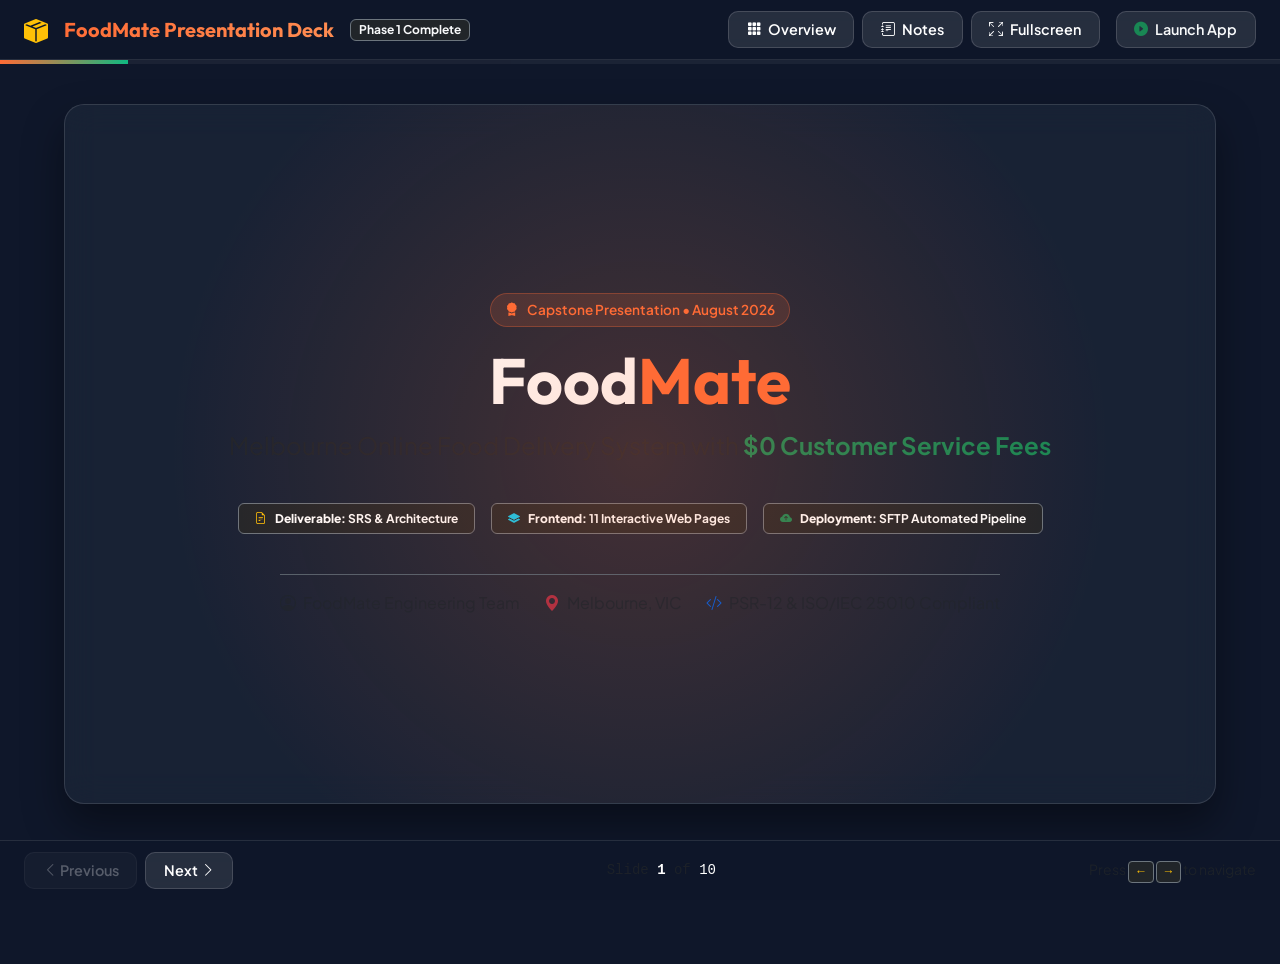
<file: frontend/presentation.html>
<!DOCTYPE html>
<html lang="en">
<head>
  <meta charset="UTF-8">
  <meta name="viewport" content="width=device-width, initial-scale=1.0">
  <title>FoodMate — Project Presentation & Future Roadmap</title>
  <!-- Google Fonts & Bootstrap Icons -->
  <link rel="preconnect" href="https://fonts.googleapis.com">
  <link rel="preconnect" href="https://fonts.gstatic.com" crossorigin>
  <link href="https://fonts.googleapis.com/css2?family=Outfit:wght@300;400;500;600;700;800&family=Plus+Jakarta+Sans:wght@400;500;600;700&display=swap" rel="stylesheet">
  <link rel="stylesheet" href="https://cdn.jsdelivr.net/npm/bootstrap-icons@1.11.1/font/bootstrap-icons.css">
  <link rel="stylesheet" href="https://cdn.jsdelivr.net/npm/bootstrap@5.3.2/dist/css/bootstrap.min.css">
  <link rel="stylesheet" href="css/style.css">

  <style>
    :root {
      --slide-bg: #0F172A;
      --slide-card-bg: rgba(30, 41, 59, 0.7);
      --primary-accent: #FF6B35;
      --secondary-accent: #10B981;
      --purple-accent: #8B5CF6;
      --text-main: #F8FAFC;
      --text-muted: #94A3B8;
    }

    body {
      background-color: var(--slide-bg);
      color: var(--text-main);
      font-family: 'Plus Jakarta Sans', sans-serif;
      overflow: hidden;
      margin: 0;
      height: 100vh;
      width: 100vw;
    }

    /* Header Bar */
    .deck-header {
      position: fixed;
      top: 0;
      left: 0;
      right: 0;
      height: 60px;
      background: rgba(15, 23, 42, 0.85);
      backdrop-filter: blur(12px);
      z-index: 1000;
      border-bottom: 1px solid rgba(255, 255, 255, 0.1);
      display: flex;
      align-items: center;
      justify-content: space-between;
      padding: 0 1.5rem;
    }

    .brand-title {
      font-family: 'Outfit', sans-serif;
      font-weight: 700;
      font-size: 1.25rem;
      background: linear-gradient(135deg, #FF6B35, #FF8E53);
      -webkit-background-clip: text;
      -webkit-text-fill-color: transparent;
    }

    /* Progress Bar */
    .progress-container {
      position: fixed;
      top: 60px;
      left: 0;
      right: 0;
      height: 4px;
      background: rgba(255, 255, 255, 0.05);
      z-index: 1001;
    }

    .progress-bar-fill {
      height: 100%;
      width: 10%;
      background: linear-gradient(90deg, #FF6B35, #10B981);
      transition: width 0.4s ease-in-out;
    }

    /* Slide Container */
    .slides-wrapper {
      position: relative;
      width: 100vw;
      height: calc(100vh - 120px);
      margin-top: 64px;
      overflow: hidden;
    }

    .slide {
      position: absolute;
      top: 0;
      left: 0;
      width: 100%;
      height: 100%;
      padding: 2.5rem 4rem;
      opacity: 0;
      visibility: hidden;
      transform: scale(0.96) translateY(20px);
      transition: all 0.5s cubic-bezier(0.16, 1, 0.3, 1);
      display: flex;
      flex-direction: column;
      justify-content: center;
      box-sizing: border-box;
    }

    .slide.active {
      opacity: 1;
      visibility: visible;
      transform: scale(1) translateY(0);
    }

    /* Glass Slide Card */
    .slide-card {
      background: rgba(30, 41, 59, 0.65);
      backdrop-filter: blur(16px);
      border: 1px solid rgba(255, 255, 255, 0.12);
      border-radius: 20px;
      padding: 2.5rem;
      box-shadow: 0 20px 40px rgba(0, 0, 0, 0.4);
      height: 100%;
      display: flex;
      flex-direction: column;
      overflow-y: auto;
    }

    .slide-header-badge {
      display: inline-flex;
      align-items: center;
      gap: 0.5rem;
      padding: 0.35rem 0.9rem;
      border-radius: 30px;
      background: rgba(255, 107, 53, 0.15);
      border: 1px solid rgba(255, 107, 53, 0.3);
      color: var(--primary-accent);
      font-size: 0.85rem;
      font-weight: 600;
      width: fit-content;
      margin-bottom: 1rem;
    }

    .slide-title {
      font-family: 'Outfit', sans-serif;
      font-size: 2.2rem;
      font-weight: 700;
      color: #FFFFFF;
      margin-bottom: 0.5rem;
    }

    .slide-subtitle {
      color: var(--text-muted);
      font-size: 1.1rem;
      margin-bottom: 1.5rem;
    }

    /* Footer Controls */
    .deck-footer {
      position: fixed;
      bottom: 0;
      left: 0;
      right: 0;
      height: 60px;
      background: rgba(15, 23, 42, 0.85);
      backdrop-filter: blur(12px);
      z-index: 1000;
      border-top: 1px solid rgba(255, 255, 255, 0.1);
      display: flex;
      align-items: center;
      justify-content: space-between;
      padding: 0 1.5rem;
    }

    .nav-btn {
      background: rgba(255, 255, 255, 0.1);
      border: 1px solid rgba(255, 255, 255, 0.15);
      color: #FFF;
      padding: 0.4rem 1.1rem;
      border-radius: 10px;
      font-weight: 600;
      font-size: 0.9rem;
      transition: all 0.2s ease;
    }

    .nav-btn:hover:not(:disabled) {
      background: var(--primary-accent);
      border-color: var(--primary-accent);
      color: #FFF;
      transform: translateY(-2px);
    }

    .nav-btn:disabled {
      opacity: 0.3;
      cursor: not-allowed;
    }

    /* Speaker Notes & Overview Modals */
    .modal-glass {
      background: rgba(15, 23, 42, 0.95);
      backdrop-filter: blur(20px);
      border: 1px solid rgba(255, 255, 255, 0.15);
      color: #FFF;
      border-radius: 20px;
    }

    .timeline-phase {
      border-left: 3px solid var(--primary-accent);
      padding-left: 1.25rem;
      position: relative;
      margin-bottom: 1.5rem;
    }

    .timeline-phase::before {
      content: '';
      position: absolute;
      left: -9px;
      top: 0;
      width: 15px;
      height: 15px;
      border-radius: 50%;
      background: var(--primary-accent);
      box-shadow: 0 0 10px var(--primary-accent);
    }

    .metric-card {
      background: rgba(255, 255, 255, 0.04);
      border: 1px solid rgba(255, 255, 255, 0.08);
      border-radius: 16px;
      padding: 1.5rem;
      text-align: center;
      transition: all 0.3s ease;
    }

    .metric-card:hover {
      border-color: var(--primary-accent);
      transform: translateY(-4px);
    }

    .metric-val {
      font-family: 'Outfit', sans-serif;
      font-size: 2.8rem;
      font-weight: 800;
      background: linear-gradient(135deg, #FF6B35, #10B981);
      -webkit-background-clip: text;
      -webkit-text-fill-color: transparent;
    }

    .diagram-thumb {
      background: rgba(255, 255, 255, 0.05);
      border: 1px solid rgba(255, 255, 255, 0.1);
      border-radius: 12px;
      padding: 1rem;
      text-align: center;
      transition: all 0.3s ease;
      cursor: pointer;
    }

    .diagram-thumb:hover {
      border-color: var(--secondary-accent);
      background: rgba(16, 185, 129, 0.1);
    }

    /* Grid layout for overview */
    .overview-grid {
      display: grid;
      grid-template-columns: repeat(auto-fill, minmax(220px, 1fr));
      gap: 1rem;
    }

    .overview-item {
      background: rgba(30, 41, 59, 0.8);
      border: 1px solid rgba(255, 255, 255, 0.1);
      border-radius: 12px;
      padding: 1rem;
      cursor: pointer;
      transition: all 0.2s ease;
    }

    .overview-item:hover, .overview-item.active {
      border-color: var(--primary-accent);
      background: rgba(255, 107, 53, 0.15);
    }
  </style>
</head>
<body>

  <!-- Top Navigation Bar -->
  <header class="deck-header">
    <div class="d-flex align-items-center gap-3">
      <i class="bi bi-box-seam-fill text-warning fs-4"></i>
      <span class="brand-title">FoodMate Presentation Deck</span>
      <span class="badge bg-dark border border-secondary text-light px-2 py-1">Phase 1 Complete</span>
    </div>
    <div class="d-flex align-items-center gap-2">
      <button class="nav-btn" onclick="toggleOverview()" title="Slide Overview (O)"><i class="bi bi-grid-3x3-gap-fill me-1"></i> Overview</button>
      <button class="nav-btn" onclick="toggleSpeakerNotes()" title="Speaker Notes (N)"><i class="bi bi-journal-text me-1"></i> Notes</button>
      <button class="nav-btn" onclick="toggleFullScreen()" title="Fullscreen (F)"><i class="bi bi-arrows-fullscreen me-1"></i> Fullscreen</button>
      <a href="index.html" target="_blank" class="nav-btn text-decoration-none text-light ms-2"><i class="bi bi-play-circle-fill me-1 text-success"></i> Launch App</a>
    </div>
  </header>

  <!-- Progress Bar -->
  <div class="progress-container">
    <div class="progress-bar-fill" id="progressBar"></div>
  </div>

  <!-- Slides Container -->
  <main class="slides-wrapper">

    <!-- SLIDE 1: Cover -->
    <section class="slide active" id="slide-1">
      <div class="slide-card text-center justify-content-center align-items-center position-relative overflow-hidden">
        <div class="position-absolute top-50 start-50 translate-middle w-100 h-100 opacity-20 pointer-events-none" 
             style="background: radial-gradient(circle, rgba(255,107,53,0.2) 0%, rgba(15,23,42,0) 70%);"></div>

        <div class="slide-header-badge mx-auto mb-3">
          <i class="bi bi-award-fill"></i> Capstone Presentation • August 2026
        </div>

        <h1 class="display-3 fw-bold text-white mb-2" style="font-family: 'Outfit';">
          Food<span style="color: var(--primary-accent);">Mate</span>
        </h1>
        <p class="fs-4 text-muted max-w-700 mx-auto mb-4">
          Melbourne Online Food Delivery System with <strong class="text-success">$0 Customer Service Fees</strong>
        </p>

        <div class="d-flex flex-wrap justify-content-center gap-3 my-3">
          <div class="badge bg-dark border border-secondary px-3 py-2 text-start">
            <i class="bi bi-file-earmark-text text-warning me-2"></i><strong>Deliverable:</strong> SRS & Architecture
          </div>
          <div class="badge bg-dark border border-secondary px-3 py-2 text-start">
            <i class="bi bi-layers-fill text-info me-2"></i><strong>Frontend:</strong> 11 Interactive Web Pages
          </div>
          <div class="badge bg-dark border border-secondary px-3 py-2 text-start">
            <i class="bi bi-cloud-arrow-up-fill text-success me-2"></i><strong>Deployment:</strong> SFTP Automated Pipeline
          </div>
        </div>

        <div class="mt-4 pt-3 border-top border-secondary opacity-75 d-flex gap-4 fs-6 text-muted">
          <span><i class="bi bi-person-circle me-1"></i> FoodMate Engineering Team</span>
          <span><i class="bi bi-geo-alt-fill me-1 text-danger"></i> Melbourne, VIC</span>
          <span><i class="bi bi-code-slash me-1 text-primary"></i> PSR-12 & ISO/IEC 25010 Compliant</span>
        </div>
      </div>
    </section>

    <!-- SLIDE 2: Problem Statement & Value Prop -->
    <section class="slide" id="slide-2">
      <div class="slide-card">
        <div class="slide-header-badge"><i class="bi bi-lightbulb-fill"></i> Executive Context</div>
        <h2 class="slide-title">Market Problem & The FoodMate Solution</h2>
        <p class="slide-subtitle">Transforming the food delivery ecosystem for Melbourne diners and local restaurants.</p>

        <div class="row g-4 my-auto">
          <div class="col-md-6">
            <div class="p-4 rounded-4 bg-danger bg-opacity-10 border border-danger border-opacity-25 h-100">
              <h4 class="text-danger fw-bold mb-3"><i class="bi bi-x-circle-fill me-2"></i> Traditional Delivery Platforms</h4>
              <ul class="text-light opacity-90 d-flex flex-column gap-2 mb-0">
                <li><strong>Heavy Customer Surcharges:</strong> Service fees, delivery surcharges, and hidden markups.</li>
                <li><strong>High Restaurant Commissions:</strong> Up to 30% revenue cuts on small local businesses.</li>
                <li><strong>Fragmented Communication:</strong> Poor visibility between customer, restaurant, & driver.</li>
                <li><strong>Data Privacy Concerns:</strong> Unrestricted user tracking without explicit DPIA oversight.</li>
              </ul>
            </div>
          </div>

          <div class="col-md-6">
            <div class="p-4 rounded-4 bg-success bg-opacity-10 border border-success border-opacity-25 h-100">
              <h4 class="text-success fw-bold mb-3"><i class="bi bi-check-circle-fill me-2"></i> The FoodMate Innovation</h4>
              <ul class="text-light opacity-90 d-flex flex-column gap-2 mb-0">
                <li><strong>$0 Ordering Service Fee:</strong> Transparent pricing with zero hidden surcharges.</li>
                <li><strong>Fair Restaurant Partner Model:</strong> Low tier-based commission structure.</li>
                <li><strong>Unified 4-Role Ecosystem:</strong> Customer, Restaurant, Delivery Driver, & Admin.</li>
                <li><strong>Privacy by Design:</strong> Full Data Protection Impact Assessment (DPIA) integration.</li>
              </ul>
            </div>
          </div>
        </div>
      </div>
    </section>

    <!-- SLIDE 3: SRS & Compliance -->
    <section class="slide" id="slide-3">
      <div class="slide-card">
        <div class="slide-header-badge"><i class="bi bi-shield-check"></i> System Governance</div>
        <h2 class="slide-title">SRS Specification & Quality Attributes</h2>
        <p class="slide-subtitle">Formally documented in <code>Food_Mate_SRS_Report.md</code> adhering to ISO/IEC 25010 standards.</p>

        <div class="row g-4 my-auto">
          <div class="col-md-4">
            <div class="metric-card h-100 text-start">
              <i class="bi bi-speedometer2 fs-1 text-warning mb-2"></i>
              <h4 class="fw-bold text-white">Performance Target</h4>
              <p class="text-muted small">Sub-2-second average page response times & support for 500+ concurrent users with zero latency spikes.</p>
              <div class="badge bg-warning bg-opacity-20 text-warning border border-warning">ISO/IEC 25010</div>
            </div>
          </div>
          <div class="col-md-4">
            <div class="metric-card h-100 text-start">
              <i class="bi bi-shield-lock-fill fs-1 text-success mb-2"></i>
              <h4 class="fw-bold text-white">Security & Privacy</h4>
              <p class="text-muted small">HTTPS protocol enforcement, bcrypt/Argon2 password hashing, PDO prepared statements, & DPIA anonymization.</p>
              <div class="badge bg-success bg-opacity-20 text-success border border-success">DPIA Compliant</div>
            </div>
          </div>
          <div class="col-md-4">
            <div class="metric-card h-100 text-start">
              <i class="bi bi-code-square fs-1 text-info mb-2"></i>
              <h4 class="fw-bold text-white">Code Maintainability</h4>
              <p class="text-muted small">PSR-12 PHP backend standards, modular component architecture, and clean separation of concerns.</p>
              <div class="badge bg-info bg-opacity-20 text-info border border-info">PSR-12 Ready</div>
            </div>
          </div>
        </div>
      </div>
    </section>

    <!-- SLIDE 4: Architecture & Diagrams -->
    <section class="slide" id="slide-4">
      <div class="slide-card">
        <div class="slide-header-badge"><i class="bi bi-diagram-3-fill"></i> System Design</div>
        <h2 class="slide-title">UML Architecture & Data Modeling</h2>
        <p class="slide-subtitle">Complete structural and behavioral system modeling located in the <code>Diagram/</code> directory.</p>

        <div class="row g-3 my-auto">
          <div class="col-md-4">
            <div class="diagram-thumb">
              <i class="bi bi-people-fill fs-2 text-primary"></i>
              <h6 class="fw-bold text-white mt-2 mb-1">Use Case Diagram</h6>
              <p class="text-muted small mb-0">Role interactions across 4 user personas.</p>
            </div>
          </div>
          <div class="col-md-4">
            <div class="diagram-thumb">
              <i class="bi bi-arrow-down-up fs-2 text-success"></i>
              <h6 class="fw-bold text-white mt-2 mb-1">Level 0 & 1 DFD</h6>
              <p class="text-muted small mb-0">Order, payment & menu data flows.</p>
            </div>
          </div>
          <div class="col-md-4">
            <div class="diagram-thumb">
              <i class="bi bi-database-fill-check fs-2 text-warning"></i>
              <h6 class="fw-bold text-white mt-2 mb-1">Entity Relationship (ERD)</h6>
              <p class="text-muted small mb-0">11 normalized relational database entities.</p>
            </div>
          </div>
          <div class="col-md-6">
            <div class="diagram-thumb">
              <i class="bi bi-diagram-2-fill fs-2 text-info"></i>
              <h6 class="fw-bold text-white mt-2 mb-1">Class Diagram</h6>
              <p class="text-muted small mb-0">Object-oriented model hierarchy (User, Order, Menu, Payment).</p>
            </div>
          </div>
          <div class="col-md-6">
            <div class="diagram-thumb">
              <i class="bi bi-clock-history fs-2 text-purple"></i>
              <h6 class="fw-bold text-white mt-2 mb-1">Sequence Diagram</h6>
              <p class="text-muted small mb-0">End-to-end messaging lifecycle from cart checkout to delivery.</p>
            </div>
          </div>
        </div>
      </div>
    </section>

    <!-- SLIDE 5: Multi-Role Frontend -->
    <section class="slide" id="slide-5">
      <div class="slide-card">
        <div class="slide-header-badge"><i class="bi bi-laptop-fill"></i> Frontend Architecture</div>
        <h2 class="slide-title">11-Page Integrated Web Application Suite</h2>
        <p class="slide-subtitle">Modular HTML5, Vanilla CSS3 Glassmorphic UI, Bootstrap 5, & JavaScript ES6+ engine.</p>

        <div class="row g-3 my-auto">
          <div class="col-md-3">
            <div class="p-3 rounded-3 bg-dark border border-secondary text-start">
              <span class="badge bg-primary mb-2">Customer</span>
              <h6 class="text-white fw-bold">Customer Portal</h6>
              <p class="text-muted small mb-0"><code>index.html</code><br><code>restaurants.html</code><br><code>restaurant-detail.html</code></p>
            </div>
          </div>
          <div class="col-md-3">
            <div class="p-3 rounded-3 bg-dark border border-secondary text-start">
              <span class="badge bg-warning text-dark mb-2">Ordering</span>
              <h6 class="text-white fw-bold">Checkout & Tracking</h6>
              <p class="text-muted small mb-0"><code>checkout.html</code><br><code>track-order.html</code><br><code>dashboard.html</code></p>
            </div>
          </div>
          <div class="col-md-3">
            <div class="p-3 rounded-3 bg-dark border border-secondary text-start">
              <span class="badge bg-success mb-2">Partner</span>
              <h6 class="text-white fw-bold">Dashboards</h6>
              <p class="text-muted small mb-0"><code>restaurant-dashboard.html</code><br><code>delivery-dashboard.html</code></p>
            </div>
          </div>
          <div class="col-md-3">
            <div class="p-3 rounded-3 bg-dark border border-secondary text-start">
              <span class="badge bg-danger mb-2">Admin</span>
              <h6 class="text-white fw-bold">Platform Governance</h6>
              <p class="text-muted small mb-0"><code>admin-dashboard.html</code><br><code>login.html</code><br><code>privacy-terms.html</code></p>
            </div>
          </div>
        </div>
      </div>
    </section>

    <!-- SLIDE 6: Application Showcase & Demo Links -->
    <section class="slide" id="slide-6">
      <div class="slide-card">
        <div class="slide-header-badge"><i class="bi bi-play-circle-fill"></i> Live Application Showcase</div>
        <h2 class="slide-title">Interactive Portals & User Workflows</h2>
        <p class="slide-subtitle">Click any portal below to launch the live functional prototype directly in your browser.</p>

        <div class="row g-3 my-auto">
          <div class="col-md-4">
            <a href="index.html" target="_blank" class="text-decoration-none">
              <div class="p-3 rounded-4 bg-dark border border-secondary text-start h-100 hover-card">
                <i class="bi bi-shop fs-2 text-warning mb-2"></i>
                <h5 class="text-white fw-bold">Customer Portal</h5>
                <p class="text-muted small">Search restaurants, view menus, add to cart, & experience $0 fee checkout.</p>
                <span class="btn btn-sm btn-outline-warning w-100">Open Customer App <i class="bi bi-arrow-right"></i></span>
              </div>
            </a>
          </div>

          <div class="col-md-4">
            <a href="restaurant-dashboard.html" target="_blank" class="text-decoration-none">
              <div class="p-3 rounded-4 bg-dark border border-secondary text-start h-100 hover-card">
                <i class="bi bi-receipt fs-2 text-success mb-2"></i>
                <h5 class="text-white fw-bold">Restaurant Dashboard</h5>
                <p class="text-muted small">Accept incoming orders, update dish availability, & track daily sales.</p>
                <span class="btn btn-sm btn-outline-success w-100">Open Partner App <i class="bi bi-arrow-right"></i></span>
              </div>
            </a>
          </div>

          <div class="col-md-4">
            <a href="admin-dashboard.html" target="_blank" class="text-decoration-none">
              <div class="p-3 rounded-4 bg-dark border border-secondary text-start h-100 hover-card">
                <i class="bi bi-speedometer fs-2 text-danger mb-2"></i>
                <h5 class="text-white fw-bold">Admin Governance</h5>
                <p class="text-muted small">Monitor system financials, moderate reviews, & view analytics.</p>
                <span class="btn btn-sm btn-outline-danger w-100">Open Admin App <i class="bi bi-arrow-right"></i></span>
              </div>
            </a>
          </div>
        </div>
      </div>
    </section>

    <!-- SLIDE 7: Client Data Engine & Deployment -->
    <section class="slide" id="slide-7">
      <div class="slide-card">
        <div class="slide-header-badge"><i class="bi bi-cpu-fill"></i> Architecture Engine</div>
        <h2 class="slide-title">Client State Engine & Deployment Automation</h2>
        <p class="slide-subtitle">LocalStorage mock data sync in <code>app.js</code> and automated SFTP deployment via <code>deploy.py</code>.</p>

        <div class="row g-4 my-auto">
          <div class="col-md-6">
            <div class="p-4 rounded-4 bg-dark border border-secondary h-100">
              <h4 class="text-warning fw-bold mb-3"><i class="bi bi-database-fill me-2"></i> LocalStorage Data Engine (<code>app.js</code>)</h4>
              <ul class="text-light opacity-90 d-flex flex-column gap-2 mb-0">
                <li><strong>Persistent State:</strong> Mock database storing restaurants, menus, cart items, orders, & user reviews.</li>
                <li><strong>Cross-Tab Sync:</strong> Actions in Restaurant Dashboard instantly sync to Customer Order Tracking.</li>
                <li><strong>Notification Engine:</strong> Custom dynamic glassmorphic toast alert system.</li>
              </ul>
            </div>
          </div>

          <div class="col-md-6">
            <div class="p-4 rounded-4 bg-dark border border-secondary h-100">
              <h4 class="text-info fw-bold mb-3"><i class="bi bi-cloud-upload-fill me-2"></i> SFTP Deployment Script (<code>deploy.py</code>)</h4>
              <ul class="text-light opacity-90 d-flex flex-column gap-2 mb-0">
                <li><strong>Automated Pipeline:</strong> Custom Python script using <code>paramiko</code> SSH/SFTP library.</li>
                <li><strong>Production Target:</strong> Pushes frontend builds to remote server (<code>mehedihasan.au:2222</code>).</li>
                <li><strong>One-Command Release:</strong> Zero manual FTP file uploads required during deployment.</li>
              </ul>
            </div>
          </div>
        </div>
      </div>
    </section>

    <!-- SLIDE 8: Quantitative Achievements -->
    <section class="slide" id="slide-8">
      <div class="slide-card">
        <div class="slide-header-badge"><i class="bi bi-check2-circle"></i> Milestone Results</div>
        <h2 class="slide-title">Quantitative Achievements to Date</h2>
        <p class="slide-subtitle">100% of Phase 1 functional and documentation deliverables complete.</p>

        <div class="row g-4 my-auto">
          <div class="col-md-3">
            <div class="metric-card">
              <div class="metric-val">11</div>
              <div class="text-white fw-semibold">Web Pages Built</div>
              <div class="text-muted small">Fully Responsive</div>
            </div>
          </div>
          <div class="col-md-3">
            <div class="metric-card">
              <div class="metric-val">6</div>
              <div class="text-white fw-semibold">UML Diagrams</div>
              <div class="text-muted small">Complete System Spec</div>
            </div>
          </div>
          <div class="col-md-3">
            <div class="metric-card">
              <div class="metric-val">$0</div>
              <div class="text-white fw-semibold">Service Fee USP</div>
              <div class="text-muted small">Unique Advantage</div>
            </div>
          </div>
          <div class="col-md-3">
            <div class="metric-card">
              <div class="metric-val">100%</div>
              <div class="text-white fw-semibold">SRS Compliance</div>
              <div class="text-muted small">ISO/IEC 25010</div>
            </div>
          </div>
        </div>
      </div>
    </section>

    <!-- SLIDE 9: Future Technical Roadmap -->
    <section class="slide" id="slide-9">
      <div class="slide-card">
        <div class="slide-header-badge"><i class="bi bi-signpost-split-fill"></i> Project Roadmap</div>
        <h2 class="slide-title">Future Engineering Roadmap (Phases 2–5)</h2>
        <p class="slide-subtitle">Planned sprints for production backend migration, real-time messaging, PWA, and AI features.</p>

        <div class="my-auto">
          <div class="row g-3">
            <div class="col-md-3">
              <div class="timeline-phase">
                <span class="badge bg-primary mb-2">Phase 2 • Sprints 5–6</span>
                <h6 class="text-white fw-bold">PHP & MySQL Backend</h6>
                <p class="text-muted small mb-0">PHP RESTful API, PDO prepared statements, MySQL database migration, JWT auth & password hashing.</p>
              </div>
            </div>
            <div class="col-md-3">
              <div class="timeline-phase">
                <span class="badge bg-success mb-2">Phase 3 • Sprints 7–8</span>
                <h6 class="text-white fw-bold">WebSockets & Payments</h6>
                <p class="text-muted small mb-0">Socket.io real-time order alerts, Stripe & PayPal SDK payment gateway, Twilio SMS receipts.</p>
              </div>
            </div>
            <div class="col-md-3">
              <div class="timeline-phase">
                <span class="badge bg-warning text-dark mb-2">Phase 4 • Sprints 9–10</span>
                <h6 class="text-white fw-bold">PWA & Driver Mobile App</h6>
                <p class="text-muted small mb-0">Progressive Web App conversion, service workers, offline support, driver background GPS app.</p>
              </div>
            </div>
            <div class="col-md-3">
              <div class="timeline-phase">
                <span class="badge bg-purple text-white mb-2" style="background-color: var(--purple-accent);">Phase 5 • Sprints 11–12</span>
                <h6 class="text-white fw-bold">AI & Route Optimization</h6>
                <p class="text-muted small mb-0">Personalized AI dish recommendation engine & automated smart driver dispatch optimization.</p>
              </div>
            </div>
          </div>
        </div>
      </div>
    </section>

    <!-- SLIDE 10: Conclusion & Q&A -->
    <section class="slide" id="slide-10">
      <div class="slide-card text-center justify-content-center align-items-center">
        <div class="slide-header-badge mx-auto"><i class="bi bi-check-all"></i> Wrap Up</div>
        <h2 class="slide-title display-4">Thank You!</h2>
        <p class="slide-subtitle max-w-600 mx-auto">
          FoodMate has successfully delivered a complete SRS, system architecture, and 11-page interactive web prototype. We welcome your questions and feedback.
        </p>

        <div class="d-flex gap-3 mt-3">
          <a href="index.html" target="_blank" class="btn btn-warning btn-lg fw-bold px-4"><i class="bi bi-play-circle-fill me-2"></i> Experience FoodMate App</a>
          <button onclick="currentSlideIndex=0; updateSlideDisplay();" class="btn btn-outline-light btn-lg px-4"><i class="bi bi-arrow-counterclockwise me-2"></i> Restart Slide Deck</button>
        </div>
      </div>
    </section>

  </main>

  <!-- Bottom Control Bar -->
  <footer class="deck-footer">
    <div class="d-flex align-items-center gap-2">
      <button class="nav-btn" id="prevBtn" onclick="prevSlide()"><i class="bi bi-chevron-left"></i> Previous</button>
      <button class="nav-btn" id="nextBtn" onclick="nextSlide()">Next <i class="bi bi-chevron-right"></i></button>
    </div>

    <div class="text-muted small font-monospace">
      Slide <span id="currentSlideNum" class="text-white fw-bold">1</span> of <span id="totalSlidesNum" class="text-white">10</span>
    </div>

    <div class="text-muted small">
      Press <kbd class="bg-dark text-warning border border-secondary px-2">←</kbd> <kbd class="bg-dark text-warning border border-secondary px-2">→</kbd> to navigate
    </div>
  </footer>

  <!-- Modal: Speaker Notes -->
  <div class="modal fade" id="speakerNotesModal" tabindex="-1" aria-hidden="true">
    <div class="modal-dialog modal-dialog-centered modal-lg">
      <div class="modal-content modal-glass">
        <div class="modal-header border-secondary">
          <h5 class="modal-title fw-bold"><i class="bi bi-journal-text text-warning me-2"></i> Speaker Presentation Script</h5>
          <button type="button" class="btn-close btn-close-white" data-bs-dismiss="modal" aria-label="Close"></button>
        </div>
        <div class="modal-body text-light" id="speakerNotesBody" style="line-height: 1.7; font-size: 1.05rem;">
          <!-- Dynamic Content based on current slide -->
        </div>
      </div>
    </div>
  </div>

  <!-- Modal: Slide Overview Grid -->
  <div class="modal fade" id="overviewModal" tabindex="-1" aria-hidden="true">
    <div class="modal-dialog modal-dialog-centered modal-xl">
      <div class="modal-content modal-glass">
        <div class="modal-header border-secondary">
          <h5 class="modal-title fw-bold"><i class="bi bi-grid-3x3-gap-fill text-primary me-2"></i> Slide Deck Overview</h5>
          <button type="button" class="btn-close btn-close-white" data-bs-dismiss="modal" aria-label="Close"></button>
        </div>
        <div class="modal-body">
          <div class="overview-grid" id="overviewGrid"></div>
        </div>
      </div>
    </div>
  </div>

  <script src="https://cdn.jsdelivr.net/npm/bootstrap@5.3.2/dist/js/bootstrap.bundle.min.js"></script>

  <script>
    const SPEAKER_SCRIPTS = [
      /* Slide 1 */ "Welcome everyone! FoodMate is Melbourne's zero-service-fee online food delivery system engineered to empower diners and local restaurant partners. Phase 1 deliverables are 100% complete.",
      /* Slide 2 */ "Traditional platforms extract up to 30% commission from small businesses and charge heavy service fees to consumers. FoodMate introduces a $0 service fee USP to drive adoption.",
      /* Slide 3 */ "Our Software Requirements Specification (Food_Mate_SRS_Report.md) enforces ISO/IEC 25010 standards, sub-2-second target page loads, PSR-12 readiness, and DPIA privacy compliance.",
      /* Slide 4 */ "We mapped end-to-end architecture in the Diagram/ directory, including Use Case diagrams, Level 0 & 1 DFDs, ERD database modeling with 11 entities, Class Diagrams, and Sequence Diagrams.",
      /* Slide 5 */ "We engineered an 11-page responsive web suite covering Customer browsing, Order tracking, Restaurant management, Driver logistics, and Admin governance.",
      /* Slide 6 */ "Every single page is live and interactive. Click any portal to test the Customer ordering workflow, Restaurant order queue, or Admin financial moderation.",
      /* Slide 7 */ "Client state engine app.js provides LocalStorage data persistence, toast alerts, and cross-tab sync. Custom script deploy.py provides automated SFTP releases to production.",
      /* Slide 8 */ "We achieved 100% of Phase 1 deliverables: 11 web pages, 6 UML diagrams, complete SRS documentation, zero framework bloat, and lightweight performance.",
      /* Slide 9 */ "Our future roadmap spans Phases 2 through 5: PHP/MySQL REST API migration, WebSockets live messaging, Stripe payments, mobile driver PWA, and AI dish recommendations.",
      /* Slide 10 */ "Thank you! FoodMate is ready for Phase 2 backend integration. We now invite your questions and feedback."
    ];

    let currentSlideIndex = 0;
    const slides = document.querySelectorAll('.slide');
    const totalSlides = slides.length;

    document.getElementById('totalSlidesNum').textContent = totalSlides;

    function updateSlideDisplay() {
      slides.forEach((slide, idx) => {
        if (idx === currentSlideIndex) {
          slide.classList.add('active');
        } else {
          slide.classList.remove('active');
        }
      });

      document.getElementById('currentSlideNum').textContent = currentSlideIndex + 1;
      document.getElementById('progressBar').style.width = `${((currentSlideIndex + 1) / totalSlides) * 100}%`;

      document.getElementById('prevBtn').disabled = currentSlideIndex === 0;
      document.getElementById('nextBtn').disabled = currentSlideIndex === totalSlides - 1;

      // Update speaker notes content
      document.getElementById('speakerNotesBody').innerHTML = `
        <div class="badge bg-warning text-dark mb-2">Slide ${currentSlideIndex + 1} Spoken Script</div>
        <p>${SPEAKER_SCRIPTS[currentSlideIndex]}</p>
      `;
    }

    function nextSlide() {
      if (currentSlideIndex < totalSlides - 1) {
        currentSlideIndex++;
        updateSlideDisplay();
      }
    }

    function prevSlide() {
      if (currentSlideIndex > 0) {
        currentSlideIndex--;
        updateSlideDisplay();
      }
    }

    function goToSlide(index) {
      currentSlideIndex = index;
      updateSlideDisplay();
      const overviewModal = bootstrap.Modal.getInstance(document.getElementById('overviewModal'));
      if (overviewModal) overviewModal.hide();
    }

    function toggleSpeakerNotes() {
      const modal = new bootstrap.Modal(document.getElementById('speakerNotesModal'));
      modal.show();
    }

    function toggleOverview() {
      const grid = document.getElementById('overviewGrid');
      grid.innerHTML = '';
      slides.forEach((slide, idx) => {
        const titleEl = slide.querySelector('.slide-title');
        const titleText = titleEl ? titleEl.textContent : `Slide ${idx + 1}`;
        const div = document.createElement('div');
        div.className = `overview-item ${idx === currentSlideIndex ? 'active' : ''}`;
        div.innerHTML = `
          <div class="text-warning fw-bold small">Slide ${idx + 1}</div>
          <div class="text-white fw-semibold small mt-1">${titleText}</div>
        `;
        div.onclick = () => goToSlide(idx);
        grid.appendChild(div);
      });

      const modal = new bootstrap.Modal(document.getElementById('overviewModal'));
      modal.show();
    }

    function toggleFullScreen() {
      if (!document.fullscreenElement) {
        document.documentElement.requestFullscreen().catch(err => console.log(err));
      } else {
        if (document.exitFullscreen) document.exitFullscreen();
      }
    }

    // Keyboard controls
    document.addEventListener('keydown', (e) => {
      if (e.key === 'ArrowRight' || e.key === ' ' || e.key === 'PageDown') {
        nextSlide();
      } else if (e.key === 'ArrowLeft' || e.key === 'PageUp') {
        prevSlide();
      } else if (e.key === 'Home') {
        goToSlide(0);
      } else if (e.key === 'End') {
        goToSlide(totalSlides - 1);
      } else if (e.key.toLowerCase() === 'n') {
        toggleSpeakerNotes();
      } else if (e.key.toLowerCase() === 'o') {
        toggleOverview();
      } else if (e.key.toLowerCase() === 'f') {
        toggleFullScreen();
      }
    });

    // Initialize
    updateSlideDisplay();
  </script>
</body>
</html>
</file>
<file: frontend/css/style.css>
@import url('https://fonts.googleapis.com/css2?family=Outfit:wght@300;400;500;600;700;800&family=Inter:wght@400;500;600;700&display=swap');

:root {
  --primary-color: #FF682D;
  --primary-hover: #e0551a;
  --secondary-color: #FFD43B;
  --accent: #FF682D;
  --dark-bg: #121212;
  --dark-surface: #1e1e1e;
  --bg-secondary: #1a1a24;
  --border-color: #2e2e3e;
  --text-primary: #f1f5f9;
  --text-secondary: #94a3b8;
  --text-dark: #2d3748;
  --text-muted: #718096;
  --bg-light: #f8f9fa;
  --white: #ffffff;
  --success: #10b981;
  --warning: #f59e0b;
  --danger: #ef4444;
  --info: #3b82f6;
  --border-radius-sm: 8px;
  --border-radius-md: 16px;
  --border-radius-lg: 24px;
  --shadow-sm: 0 4px 6px rgba(0,0,0,0.05);
  --shadow-md: 0 10px 15px rgba(0,0,0,0.1);
  --shadow-lg: 0 20px 25px rgba(0,0,0,0.15);
  --shadow-primary: 0 10px 20px rgba(255, 94, 20, 0.3);
  --transition: all 0.3s cubic-bezier(0.25, 0.8, 0.25, 1);
}

body {
  font-family: 'Inter', sans-serif;
  color: var(--text-dark);
  background-color: var(--bg-light);
  overflow-x: hidden;
}

h1, h2, h3, h4, h5, h6 {
  font-family: 'Outfit', sans-serif;
  font-weight: 700;
}

/* Demo Role Bar */
.role-demo-bar {
  background: #0f172a;
  color: #e2e8f0;
  font-size: 0.82rem;
  padding: 6px 0;
  border-bottom: 1px solid rgba(255,255,255,0.1);
  position: relative;
  z-index: 1040;
}

.role-demo-bar a {
  color: #93c5fd;
  text-decoration: none;
  font-weight: 600;
  padding: 2px 8px;
  border-radius: 4px;
  transition: var(--transition);
}

.role-demo-bar a:hover {
  background: rgba(255,255,255,0.1);
  color: white;
}

/* Announcement Bar */
.announcement-bar {
  background: linear-gradient(90deg, #ff5e14, #ff8c00);
  color: white;
  text-align: center;
  padding: 8px 16px;
  font-size: 0.88rem;
  font-weight: 600;
}

/* Glassmorphism */
.glass-panel {
  background: rgba(255, 255, 255, 0.88);
  backdrop-filter: blur(12px);
  -webkit-backdrop-filter: blur(12px);
  border: 1px solid rgba(255, 255, 255, 0.5);
  border-radius: var(--border-radius-md);
  box-shadow: var(--shadow-md);
}

.glass-nav {
  background: rgba(255, 255, 255, 0.95);
  backdrop-filter: blur(10px);
  border-bottom: 1px solid rgba(0,0,0,0.05);
}

/* Custom Buttons */
.btn-primary-custom, .btn-accent {
  background: linear-gradient(135deg, var(--primary-color), var(--secondary-color));
  color: white !important;
  border: none;
  border-radius: var(--border-radius-sm);
  padding: 10px 24px;
  font-weight: 600;
  box-shadow: var(--shadow-primary);
  transition: var(--transition);
}

.btn-primary-custom:hover, .btn-accent:hover {
  transform: translateY(-2px);
  box-shadow: 0 15px 25px rgba(255, 94, 20, 0.4);
  color: white !important;
}

.btn-outline-custom {
  background: transparent;
  color: var(--primary-color);
  border: 2px solid var(--primary-color);
  border-radius: var(--border-radius-sm);
  padding: 8px 22px;
  font-weight: 600;
  transition: var(--transition);
}

.btn-outline-custom:hover {
  background: var(--primary-color);
  color: white;
}

.btn-signin {
  border: 1px solid #cbd5e1;
  color: var(--text-dark);
  font-weight: 600;
  border-radius: 50px;
  padding: 6px 18px;

}
.btn-signin:hover {
  background: var(--primary-color);
  color: white;
  border-color: var(--primary-color);
}

/* Navbar */
.navbar-foodmate {
  padding: 12px 0;
  transition: var(--transition);
  background: #062F25;
}

.navbar-brand-custom {
  font-family: 'Outfit', sans-serif;
  font-weight: 800;
  font-size: 1.5rem;
  color: white !important;
  display: flex;
  align-items: center;
  gap: 8px;
}

.navbar-brand-custom i {
  font-size: 1.8rem;
  color: var(--primary-color);
}

.nav-link {
  font-weight: 500;
  color: rgba(255, 255, 255, 0.8) !important;
  position: relative;
  transition: var(--transition);
  padding: 8px 14px !important;
}

.nav-link:hover, .nav-link.active {
  color: white !important;
}

.nav-search {
  position: relative;
}

.nav-search input {
  padding: 8px 16px 8px 36px;
  border-radius: 50px;
  border: 1px solid rgba(255,255,255,0.2);
  background: rgba(255,255,255,0.1);
  color: white;
  outline: none;
  transition: var(--transition);
  width: 220px;
  font-size: 0.9rem;
}

.nav-search input::placeholder {
  color: rgba(255,255,255,0.5);
}

.nav-search input:focus {
  border-color: var(--primary-color);
  box-shadow: 0 0 0 3px rgba(255, 94, 20, 0.2);
  width: 270px;
  background: rgba(255,255,255,0.2);
}

.nav-search i.search-icon {
  position: absolute;
  left: 12px;
  top: 50%;
  transform: translateY(-50%);
  color: rgba(255,255,255,0.6);
}

/* Hero Section */
.hero-section {
  padding: 80px 0 160px;
  background-color: #062F25;
  position: relative;
  overflow: hidden;
  text-align: left;
}

.hero-title {
  font-size: 3.8rem;
  line-height: 1.2;
  margin-bottom: 20px;
  color: white;
  animation: fadeIn 1s ease-out;
}

.hero-title .highlight {
  color: var(--primary-color);
}

.hero-subtitle {
  font-size: 1.2rem;
  color: rgba(255, 255, 255, 0.9);
  margin-bottom: 35px;
  animation: fadeIn 1.2s ease-out;
}

@keyframes fadeIn {
  from { opacity: 0; transform: translateY(20px); }
  to { opacity: 1; transform: translateY(0); }
}

/* Cards & Badges */
.restaurant-card, .menu-card {
  border: none;
  border-radius: var(--border-radius-md);
  overflow: hidden;
  transition: var(--transition);
  background: white;
  box-shadow: var(--shadow-sm);
  height: 100%;
}

.restaurant-card:hover, .menu-card:hover {
  transform: translateY(-8px);
  box-shadow: var(--shadow-lg);
}

.card-img-wrapper {
  position: relative;
  overflow: hidden;
  height: 200px;
}

.card-img-wrapper img {
  width: 100%;
  height: 100%;
  object-fit: cover;
  transition: transform 0.5s ease;
}

.restaurant-card:hover .card-img-wrapper img {
  transform: scale(1.08);
}

.rating-badge {
  position: absolute;
  top: 12px;
  right: 12px;
  background: white;
  padding: 4px 10px;
  border-radius: 20px;
  font-weight: 700;
  font-size: 0.85rem;
  box-shadow: var(--shadow-sm);
  display: flex;
  align-items: center;
  gap: 4px;
}

.rating-badge i {
  color: var(--warning);
}

.delivery-badge, .delivery-time {
  position: absolute;
  bottom: 12px;
  left: 12px;
  background: rgba(15, 23, 42, 0.8);
  color: white;
  padding: 4px 10px;
  border-radius: 20px;
  font-size: 0.8rem;
  backdrop-filter: blur(4px);
}

.fav-btn {
  position: absolute;
  top: 12px;
  left: 12px;
  background: rgba(255,255,255,0.9);
  border: none;
  width: 34px;
  height: 34px;
  border-radius: 50%;
  display: flex;
  align-items: center;
  justify-content: center;
  color: var(--danger);
  cursor: pointer;
  transition: var(--transition);
}

.fav-btn:hover {
  background: white;
  transform: scale(1.1);
}

.restaurant-meta {
  display: flex;
  align-items: center;
  gap: 12px;
  font-size: 0.85rem;
  color: var(--text-muted);
  margin-top: 6px;
}

.cuisine-tag {
  background: #f1f5f9;
  padding: 2px 8px;
  border-radius: 4px;
  font-weight: 500;

}

/* Filter Pills */
.filter-pills {
  display: flex;
  gap: 10px;
  overflow-x: auto;
  padding-bottom: 10px;
  margin-bottom: 20px;
}

.filter-pill {
  padding: 8px 18px;
  border-radius: 50px;
  background: white;
  border: 1px solid #e2e8f0;
  color: var(--text-dark);
  cursor: pointer;
  transition: var(--transition);
  font-weight: 500;
  white-space: nowrap;
  font-size: 0.9rem;
}

.filter-pill:hover, .filter-pill.active {
  background: var(--primary-color);
  color: white;
  border-color: var(--primary-color);
  box-shadow: var(--shadow-primary);
}

/* Sidebar Dark Card (Filters / Forms) */
.card-dark {
  background: white;
  border-radius: var(--border-radius-md);
  padding: 20px;
  box-shadow: var(--shadow-sm);
  border: 1px solid #f1f5f9;
}

.form-label-dark {
  font-weight: 600;
  font-size: 0.88rem;
  color: var(--text-dark);
  margin-bottom: 6px;
}

.form-control-dark {
  background: #f8fafc;
  border: 1px solid #e2e8f0;
  border-radius: var(--border-radius-sm);
  padding: 10px 14px;
  font-size: 0.92rem;
  transition: var(--transition);
}

.form-control-dark:focus {
  background: white;
  border-color: var(--primary-color);
  box-shadow: 0 0 0 3px rgba(255,94,20,0.15);
}

/* Auth Page Layout */
.auth-page {
  display: flex;
  min-height: 100vh;
  background: #0f172a;
}

.auth-image-side {
  flex: 1;
  position: relative;
  display: none;
}

@media (min-width: 992px) {
  .auth-image-side { display: block; }
}

.auth-image-side img {
  width: 100%;
  height: 100%;
  object-fit: cover;
}

.auth-image-side .overlay {
  position: absolute;
  inset: 0;
  background: linear-gradient(180deg, rgba(15,23,42,0.3) 0%, rgba(15,23,42,0.9) 100%);
}

.auth-form-side {
  width: 100%;
  max-width: 520px;
  background: #1e293b;
  color: white;
  display: flex;
  align-items: center;
  justify-content: center;
  padding: 40px 30px;
}

.auth-form-container {
  width: 100%;
}

.auth-card {
  background: #0f172a;
  border: 1px solid #334155;
  border-radius: var(--border-radius-md);
  padding: 30px;
  box-shadow: var(--shadow-lg);
}

.auth-card h2 {
  font-size: 1.8rem;
  margin-bottom: 20px;
}

.role-selector {
  display: grid;
  grid-template-columns: repeat(2, 1fr);
  gap: 10px;
  margin-top: 8px;
}

.role-option input[type="radio"] {
  display: none;
}

.role-option label {
  display: block;
  padding: 10px;
  border: 1px solid #334155;
  border-radius: var(--border-radius-sm);
  text-align: center;
  cursor: pointer;
  font-size: 0.85rem;
  font-weight: 600;
  transition: var(--transition);
  color: #94a3b8;
}

.role-option input[type="radio"]:checked + label {
  border-color: var(--primary-color);
  background: rgba(255,94,20,0.15);
  color: white;
}

.divider-text {
  text-align: center;
  position: relative;
  margin: 20px 0;
  color: #64748b;
  font-size: 0.85rem;
}

.divider-text::before, .divider-text::after {
  content: '';
  position: absolute;
  top: 50%;
  width: 42%;
  height: 1px;
  background: #334155;
}

.divider-text::before { left: 0; }
.divider-text::after { right: 0; }

.social-login {
  display: flex;
  gap: 10px;
}

.social-login .btn {
  flex: 1;
  background: #1e293b;
  border: 1px solid #334155;
  color: white;
  font-weight: 500;
  padding: 8px;
  font-size: 0.9rem;
}

/* Dashboards (Admin, Restaurant, Delivery) */
.dashboard-layout {
  display: flex;
  min-height: 100vh;
}

.sidebar {
  width: 270px;
  background: #0f172a;
  color: white;
  flex-shrink: 0;
  position: fixed;
  height: 100vh;
  z-index: 1000;
  padding: 20px 0;
  overflow-y: auto;
  border-right: 1px solid #1e293b;
}

.sidebar .brand {
  padding: 0 24px 20px;
  font-family: 'Outfit', sans-serif;
  font-size: 1.5rem;
  font-weight: 800;
  color: white;
  border-bottom: 1px solid #1e293b;
  margin-bottom: 20px;
}

.sidebar-nav {
  list-style: none;
  padding: 0;
  margin: 0;
}

.sidebar-nav li a {
  display: flex;
  align-items: center;
  gap: 12px;
  padding: 12px 24px;
  color: #94a3b8;
  text-decoration: none;
  transition: var(--transition);
  font-weight: 500;
  font-size: 0.95rem;
}

.sidebar-nav li a:hover, .sidebar-nav li a.active {
  color: white;
  background: #1e293b;
  border-left: 4px solid var(--primary-color);
}

.dashboard-content {
  flex-grow: 1;
  margin-left: 270px;
  background: #f8fafc;
  min-height: 100vh;
}

.dashboard-header {
  background: white;
  padding: 18px 30px;
  display: flex;
  justify-content: space-between;
  align-items: center;
  box-shadow: 0 1px 3px rgba(0,0,0,0.05);
  border-bottom: 1px solid #e2e8f0;
}

.stat-card {
  background: white;
  border-radius: var(--border-radius-md);
  padding: 20px 24px;
  box-shadow: var(--shadow-sm);
  display: flex;
  align-items: center;
  gap: 18px;
  transition: var(--transition);
  border: 1px solid #f1f5f9;
}

.stat-card:hover {
  transform: translateY(-4px);
  box-shadow: var(--shadow-md);
}

.stat-icon {
  width: 54px;
  height: 54px;
  border-radius: 50%;
  display: flex;
  align-items: center;
  justify-content: center;
  font-size: 1.4rem;
}

.stat-icon.primary { background: rgba(255, 94, 20, 0.12); color: var(--primary-color); }
.stat-icon.success { background: rgba(16, 185, 129, 0.12); color: var(--success); }
.stat-icon.warning { background: rgba(245, 158, 11, 0.12); color: var(--warning); }
.stat-icon.info { background: rgba(59, 130, 246, 0.12); color: var(--info); }

.table-custom {
  background: white;
  border-radius: var(--border-radius-md);
  overflow: hidden;
  box-shadow: var(--shadow-sm);
  border: 1px solid #f1f5f9;
}

.table-custom th {
  background: #f8fafc;
  color: #64748b;
  font-weight: 600;
  text-transform: uppercase;
  font-size: 0.8rem;
  letter-spacing: 0.5px;
  padding: 14px 20px;
  border-bottom: 1px solid #e2e8f0;
}

.table-custom td {
  padding: 14px 20px;
  vertical-align: middle;
  color: var(--text-dark);
  font-weight: 500;
  border-bottom: 1px solid #f1f5f9;
  font-size: 0.9rem;
}

.status-badge {
  padding: 5px 12px;
  border-radius: 50px;
  font-size: 0.78rem;
  font-weight: 600;
  display: inline-flex;
  align-items: center;
  gap: 4px;
}

.status-pending { background: rgba(245, 158, 11, 0.12); color: #b45309; }
.status-preparing { background: rgba(59, 130, 246, 0.12); color: #1d4ed8; }
.status-delivery, .status-out-for-delivery { background: rgba(255, 94, 20, 0.12); color: var(--primary-color); }
.status-delivered, .status-approved, .status-active { background: rgba(16, 185, 129, 0.12); color: #047857; }
.status-cancelled, .status-suspended, .status-rejected { background: rgba(239, 68, 68, 0.12); color: #b91c1c; }

/* Order Tracking Progress */
.tracking-timeline {
  position: relative;
  padding: 20px 0;
}

.tracking-step {
  display: flex;
  gap: 20px;
  margin-bottom: 30px;
  position: relative;
}

.tracking-step::before {
  content: '';
  position: absolute;
  left: 20px;
  top: 40px;
  bottom: -30px;
  width: 2px;
  background: #e2e8f0;
}

.tracking-step:last-child::before {
  display: none;
}

.tracking-icon {
  width: 42px;
  height: 42px;
  border-radius: 50%;
  background: white;
  border: 2px solid #cbd5e1;
  display: flex;
  align-items: center;
  justify-content: center;
  font-size: 1.1rem;
  color: var(--text-muted);
  z-index: 1;
}

.tracking-step.active .tracking-icon {
  border-color: var(--primary-color);
  background: var(--primary-color);
  color: white;
  box-shadow: 0 0 0 4px rgba(255, 94, 20, 0.2);
}

.tracking-step.completed .tracking-icon {
  border-color: var(--success);
  background: var(--success);
  color: white;
}

.tracking-step.completed::before {
  background: var(--success);
}

/* Interactive Driver Map Simulation */
.driver-map-container {
  height: 320px;
  background: #0f172a;
  border-radius: var(--border-radius-md);
  position: relative;
  overflow: hidden;
  border: 1px solid #334155;
}

.map-grid-bg {
  position: absolute;
  inset: 0;
  background-image: 
    radial-gradient(circle, rgba(255,255,255,0.08) 1px, transparent 1px);
  background-size: 24px 24px;
}

.map-pin {
  position: absolute;
  transform: translate(-50%, -50%);
  display: flex;
  flex-column;
  align-items: center;
  transition: all 1s ease-in-out;
}

.map-pin i {
  font-size: 1.8rem;
  filter: drop-shadow(0 4px 6px rgba(0,0,0,0.5));
}

.map-pin.restaurant { top: 30%; left: 25%; color: var(--primary-color); }
.map-pin.customer { top: 70%; left: 75%; color: var(--success); }
.map-pin.driver { top: 48%; left: 48%; color: #38bdf8; z-index: 10; animation: pulse-soft 2s infinite; }

.map-route-line {
  position: absolute;
  top: 30%; left: 25%; width: 50%; height: 40%;
  border-left: 2px dashed rgba(56, 189, 248, 0.5);
  border-bottom: 2px dashed rgba(56, 189, 248, 0.5);
  pointer-events: none;
}

/* Floating Cart */
.cart-floating {
  position: fixed;
  bottom: 25px;
  right: 25px;
  z-index: 1030;
}

.cart-btn {
  width: 60px;
  height: 60px;
  border-radius: 50%;
  background: linear-gradient(135deg, var(--primary-color), var(--secondary-color));
  color: white;
  border: none;
  box-shadow: 0 10px 25px rgba(255, 94, 20, 0.5);
  font-size: 1.5rem;
  display: flex;
  align-items: center;
  justify-content: center;
  cursor: pointer;
  transition: var(--transition);
  position: relative;
}

.cart-btn:hover {
  transform: scale(1.1);
}

.cart-btn .cart-count {
  position: absolute;
  top: -4px;
  right: -4px;
  background: #0f172a;
  color: white;
  border-radius: 50%;
  width: 22px;
  height: 22px;
  font-size: 0.75rem;
  font-weight: 700;
  display: flex;
  align-items: center;
  justify-content: center;
  border: 2px solid white;
}

/* Star Rating Input */
.star-rating-input {
  display: inline-flex;
  flex-direction: row-reverse;
  gap: 4px;
}

.star-rating-input input { display: none; }
.star-rating-input label {
  font-size: 1.8rem;
  color: #cbd5e1;
  cursor: pointer;
  transition: var(--transition);
}

.star-rating-input input:checked ~ label,
.star-rating-input label:hover,
.star-rating-input label:hover ~ label {
  color: var(--warning);
}

/* Zero Service Fee Highlight */
.zero-fee-badge {
  background: rgba(16, 185, 129, 0.1);
  color: #047857;
  border: 1px solid rgba(16, 185, 129, 0.3);
  border-radius: var(--border-radius-sm);
  padding: 10px 16px;
  font-weight: 600;
  font-size: 0.9rem;
  display: flex;
  align-items: center;
  gap: 10px;
}

/* Footer */
.footer {
  background: #0f172a;
  color: white;
  padding: 60px 0 20px;
  margin-top: 60px;
}

.footer-brand {
  font-family: 'Outfit', sans-serif;
  font-size: 1.8rem;
  font-weight: 800;
  color: white;
  margin-bottom: 16px;
  display: inline-block;
  text-decoration: none;
}

.footer-brand i { color: var(--primary-color); }
.footer-links { list-style: none; padding: 0; }
.footer-links li { margin-bottom: 10px; font-size: 0.92rem; }
.footer-links a { color: #94a3b8; text-decoration: none; transition: var(--transition); }
.footer-links a:hover { color: var(--primary-color); padding-left: 4px; }
.footer-bottom {
  border-top: 1px solid #1e293b;
  padding-top: 20px;
  margin-top: 40px;
  color: #64748b;
  font-size: 0.88rem;
}

/* Keyframes */
@keyframes fadeInUp {
  from { opacity: 0; transform: translateY(20px); }
  to { opacity: 1; transform: translateY(0); }
}

@media (max-width: 991px) {
  .sidebar { transform: translateX(-100%); transition: transform 0.3s ease; }
  .sidebar.show { transform: translateX(0); }
  .dashboard-content { margin-left: 0; }
  .hero-title { font-size: 2.5rem; }
}
</file>
